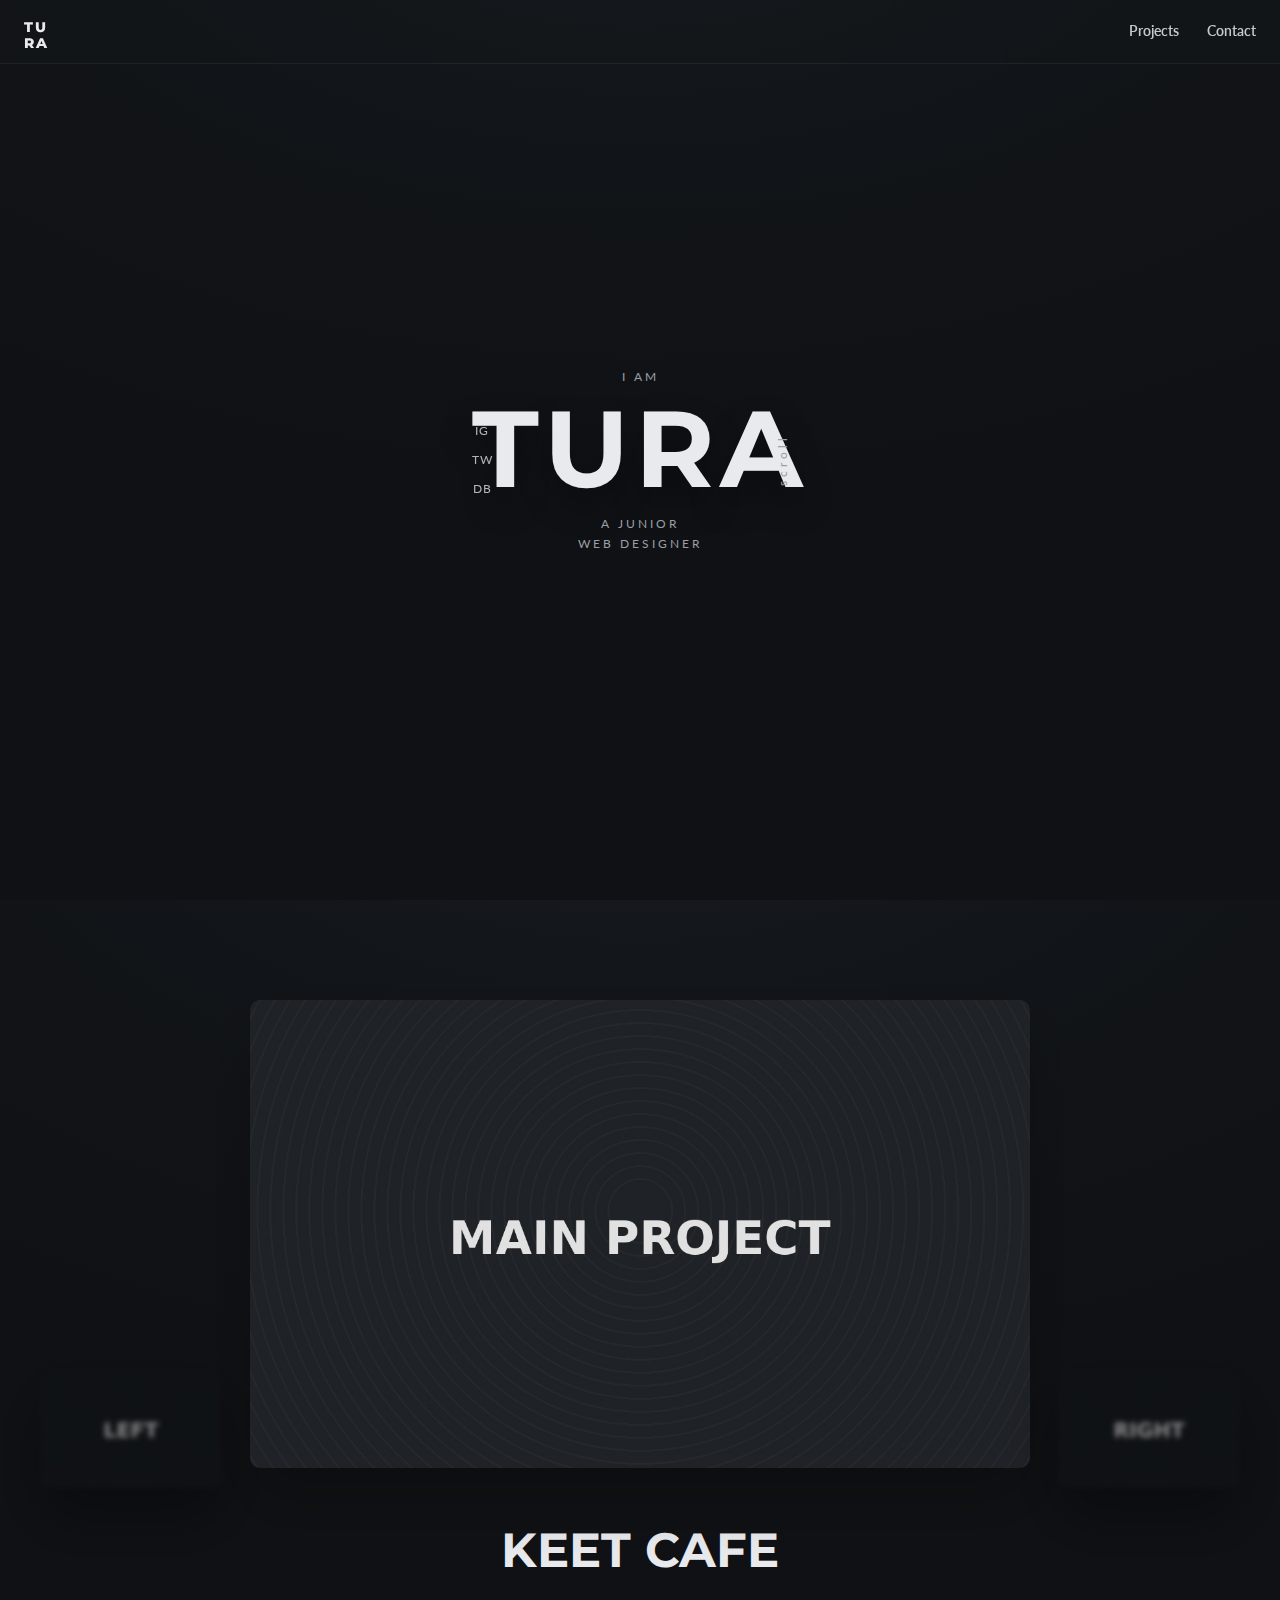
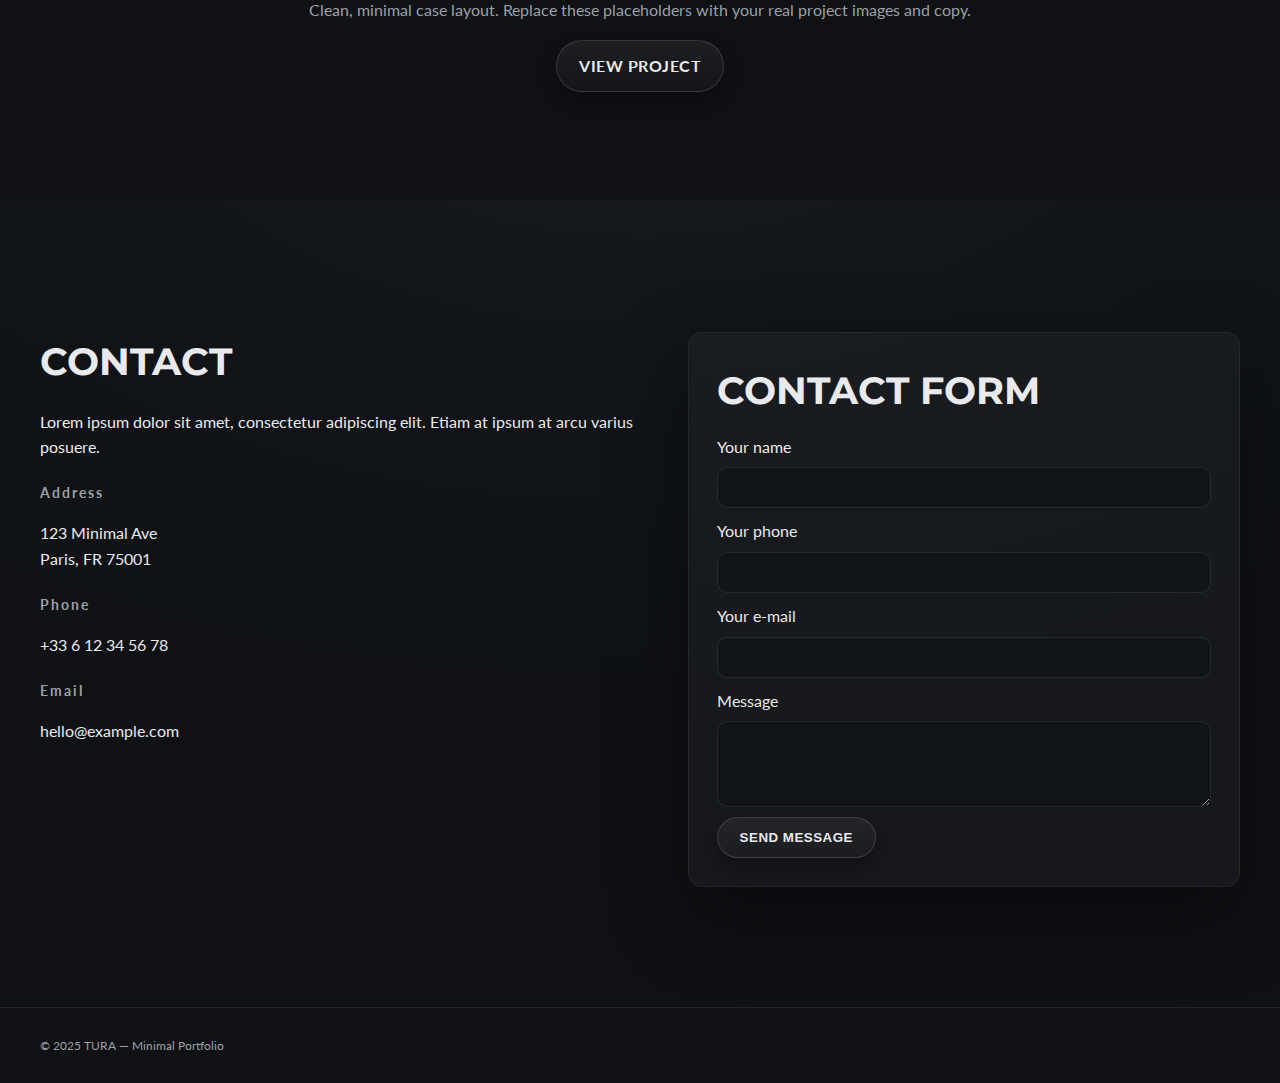
<file: index.html>
<!DOCTYPE html>
<html lang="en">
<head>
  <meta charset="utf-8" />
  <meta name="viewport" content="width=device-width, initial-scale=1" />
  <title>TURA – Minimal Portfolio</title>
  <meta name="description" content="Minimal dark portfolio template (TURA-style) – Projects & Contact." />
  <link rel="preconnect" href="https://fonts.googleapis.com">
  <link rel="preconnect" href="https://fonts.gstatic.com" crossorigin>
  <link href="https://fonts.googleapis.com/css2?family=Lato:wght@300;400;700;900&family=Montserrat:wght@700;800&display=swap" rel="stylesheet">
  <link rel="stylesheet" href="styles.css">
  <link rel="icon" href="assets/favicon.png" type="image/png">
</head>
<body>
  <!-- Navigation -->
  <header class="nav">
    <div class="brand">
      <span class="brand-stack">
        <span>TU</span><span>RA</span>
      </span>
    </div>
    <nav class="links">
      <a href="#projects">Projects</a>
      <a href="#contact">Contact</a>
    </nav>
  </header>

  <!-- Hero / Intro -->
  <section class="section hero" id="home" aria-label="Intro">
    <div class="hero-center">
      <div class="hero-small overline">I am</div>
      <h1 class="hero-title">TURA</h1>
      <div class="hero-small underline">A Junior<br>Web Designer</div>
      <div class="side-social">
        <a href="#" aria-label="Instagram">IG</a>
        <a href="#" aria-label="Twitter">TW</a>
        <a href="#" aria-label="Dribbble">DB</a>
      </div>
      <div class="scroll-indicator" aria-hidden="true">scroll</div>
    </div>
  </section>

  <!-- Projects -->
  <section class="section projects" id="projects" aria-label="Projects">
    <div class="container">
      <div class="gallery">
        <img class="thumb blur-left" src="assets/placeholder-left.jpg" alt="Project thumbnail blurred left">
        <img class="thumb main" src="assets/placeholder-main.jpg" alt="Main project preview">
        <img class="thumb blur-right" src="assets/placeholder-right.jpg" alt="Project thumbnail blurred right">
      </div>
      <h2 class="project-title">KEET CAFE</h2>
      <p class="project-desc">Clean, minimal case layout. Replace these placeholders with your real project images and copy.</p>
      <div class="center">
        <a class="btn" href="#" role="button">VIEW PROJECT</a>
      </div>
    </div>
  </section>

  <!-- Contact -->
  <section class="section contact" id="contact" aria-label="Contact">
    <div class="container contact-grid">
      <div class="contact-info">
        <h2>CONTACT</h2>
        <p>Lorem ipsum dolor sit amet, consectetur adipiscing elit. Etiam at ipsum at arcu varius posuere.</p>
        <div class="info-block">
          <h3>Address</h3>
          <p>123 Minimal Ave<br>Paris, FR 75001</p>
        </div>
        <div class="info-block">
          <h3>Phone</h3>
          <p>+33 6 12 34 56 78</p>
        </div>
        <div class="info-block">
          <h3>Email</h3>
          <p><a href="mailto:hello@example.com">hello@example.com</a></p>
        </div>
      </div>
      <form class="contact-form" netlify>
        <h2>CONTACT FORM</h2>
        <label>
          <span>Your name</span>
          <input type="text" name="name" required>
        </label>
        <label>
          <span>Your phone</span>
          <input type="tel" name="phone">
        </label>
        <label>
          <span>Your e‑mail</span>
          <input type="email" name="email" required>
        </label>
        <label class="full">
          <span>Message</span>
          <textarea name="message" rows="4" required></textarea>
        </label>
        <div class="form-actions">
          <button class="btn" type="submit">SEND MESSAGE</button>
        </div>
      </form>
    </div>
  </section>

  <footer class="footer">
    <div class="container tiny">© 2025 TURA — Minimal Portfolio</div>
  </footer>

  <script src="script.js"></script>
</body>
</html>
</file>
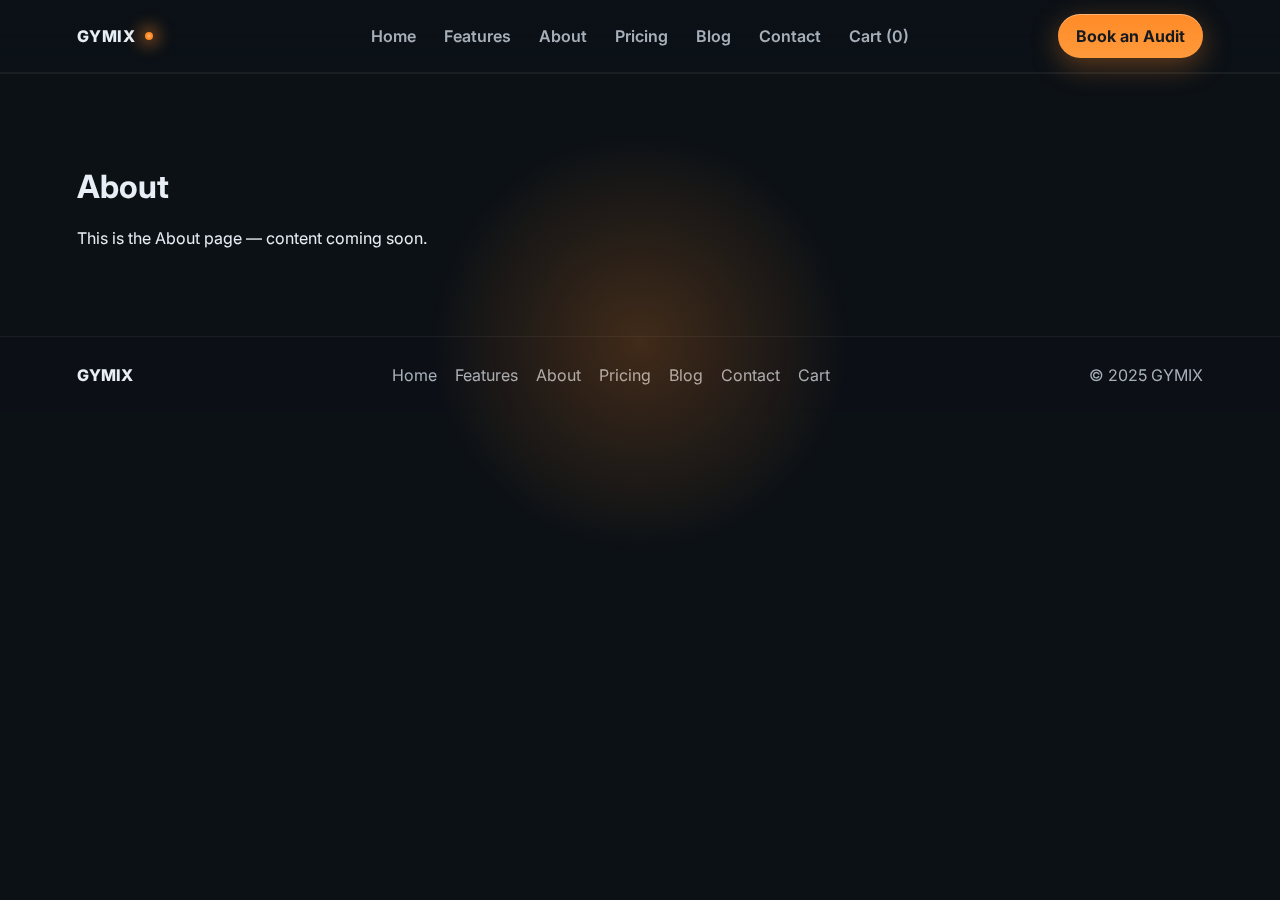
<file: about.html>
<!DOCTYPE html>
<html lang="en">
<head>
  <meta charset="utf-8" />
  <meta name="viewport" content="width=device-width, initial-scale=1" />
  <title>GYMIX</title>
  <link rel="icon" type="image/png" href="assets/favicon.png">
  <link href="https://fonts.googleapis.com/css2?family=Inter:wght@400;500;600;700;800&display=swap" rel="stylesheet">
  <link rel="stylesheet" href="style.css">
</head>
<body>
  <div id="cursor-glow" aria-hidden="true"></div>
  <header class="site-header">
    <div class="nav-inner">
      <a class="brand" href="/"><span class="brand-text">GYMIX</span><span class="brand-dot"></span></a>
      <nav class="main-nav" aria-label="Primary">
        <a class="nav-link" href="index.html">Home</a>
        <a class="nav-link" href="features.html">Features</a>
        <a class="nav-link" href="about.html">About</a>
        <a class="nav-link" href="pricing.html">Pricing</a>
        <a class="nav-link" href="blog.html">Blog</a>
        <a class="nav-link" href="contact.html">Contact</a>
        <a class="nav-link" href="cart.html">Cart (0)</a>
      </nav>
      <a class="cta" href="https://calendly.com/gymgrowthmedia/free-gym-marketing-audit-call" target="_blank" rel="noopener">Book an Audit</a>
    </div>
  </header>

  <main class="placeholder">
    <div class="container">
      <h1>About</h1>
      <p>This is the About page — content coming soon.</p>
    </div>
  </main>

  <footer class="site-footer">
    <div class="footer-inner">
      <div class="footer-brand">GYMIX</div>
      <nav class="footer-links">
        <a href="index.html">Home</a>
        <a href="features.html">Features</a>
        <a href="about.html">About</a>
        <a href="pricing.html">Pricing</a>
        <a href="blog.html">Blog</a>
        <a href="contact.html">Contact</a>
        <a href="cart.html">Cart</a>
      </nav>
      <div class="footer-copy">© 2025 GYMIX</div>
    </div>
  </footer>
  <script src="script.js"></script>
</body>
</html>
</file>
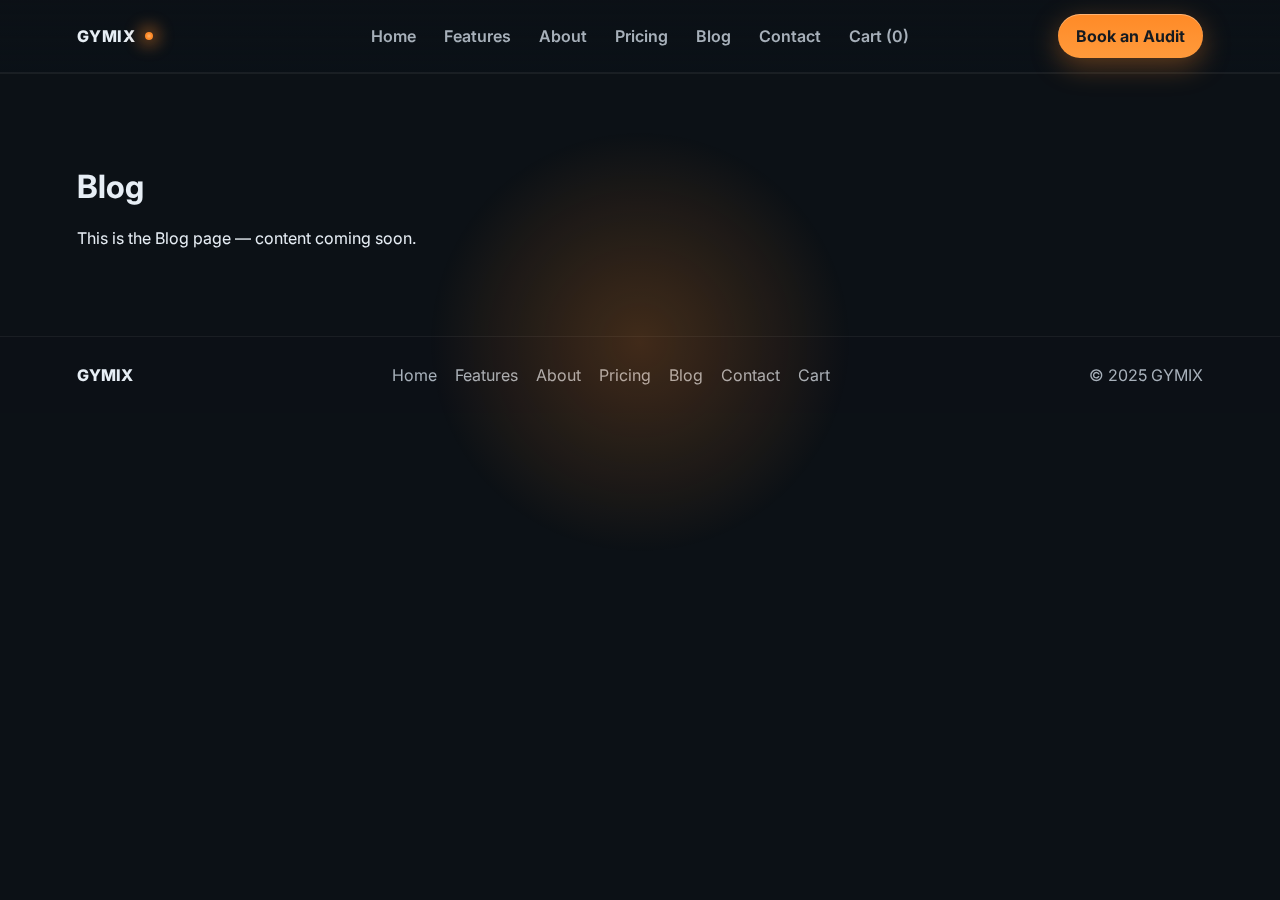
<file: blog.html>
<!DOCTYPE html>
<html lang="en">
<head>
  <meta charset="utf-8" />
  <meta name="viewport" content="width=device-width, initial-scale=1" />
  <title>GYMIX</title>
  <link rel="icon" type="image/png" href="assets/favicon.png">
  <link href="https://fonts.googleapis.com/css2?family=Inter:wght@400;500;600;700;800&display=swap" rel="stylesheet">
  <link rel="stylesheet" href="style.css">
</head>
<body>
  <div id="cursor-glow" aria-hidden="true"></div>
  <header class="site-header">
    <div class="nav-inner">
      <a class="brand" href="/"><span class="brand-text">GYMIX</span><span class="brand-dot"></span></a>
      <nav class="main-nav" aria-label="Primary">
        <a class="nav-link" href="index.html">Home</a>
        <a class="nav-link" href="features.html">Features</a>
        <a class="nav-link" href="about.html">About</a>
        <a class="nav-link" href="pricing.html">Pricing</a>
        <a class="nav-link" href="blog.html">Blog</a>
        <a class="nav-link" href="contact.html">Contact</a>
        <a class="nav-link" href="cart.html">Cart (0)</a>
      </nav>
      <a class="cta" href="https://calendly.com/gymgrowthmedia/free-gym-marketing-audit-call" target="_blank" rel="noopener">Book an Audit</a>
    </div>
  </header>

  <main class="placeholder">
    <div class="container">
      <h1>Blog</h1>
      <p>This is the Blog page — content coming soon.</p>
    </div>
  </main>

  <footer class="site-footer">
    <div class="footer-inner">
      <div class="footer-brand">GYMIX</div>
      <nav class="footer-links">
        <a href="index.html">Home</a>
        <a href="features.html">Features</a>
        <a href="about.html">About</a>
        <a href="pricing.html">Pricing</a>
        <a href="blog.html">Blog</a>
        <a href="contact.html">Contact</a>
        <a href="cart.html">Cart</a>
      </nav>
      <div class="footer-copy">© 2025 GYMIX</div>
    </div>
  </footer>
  <script src="script.js"></script>
</body>
</html>
</file>
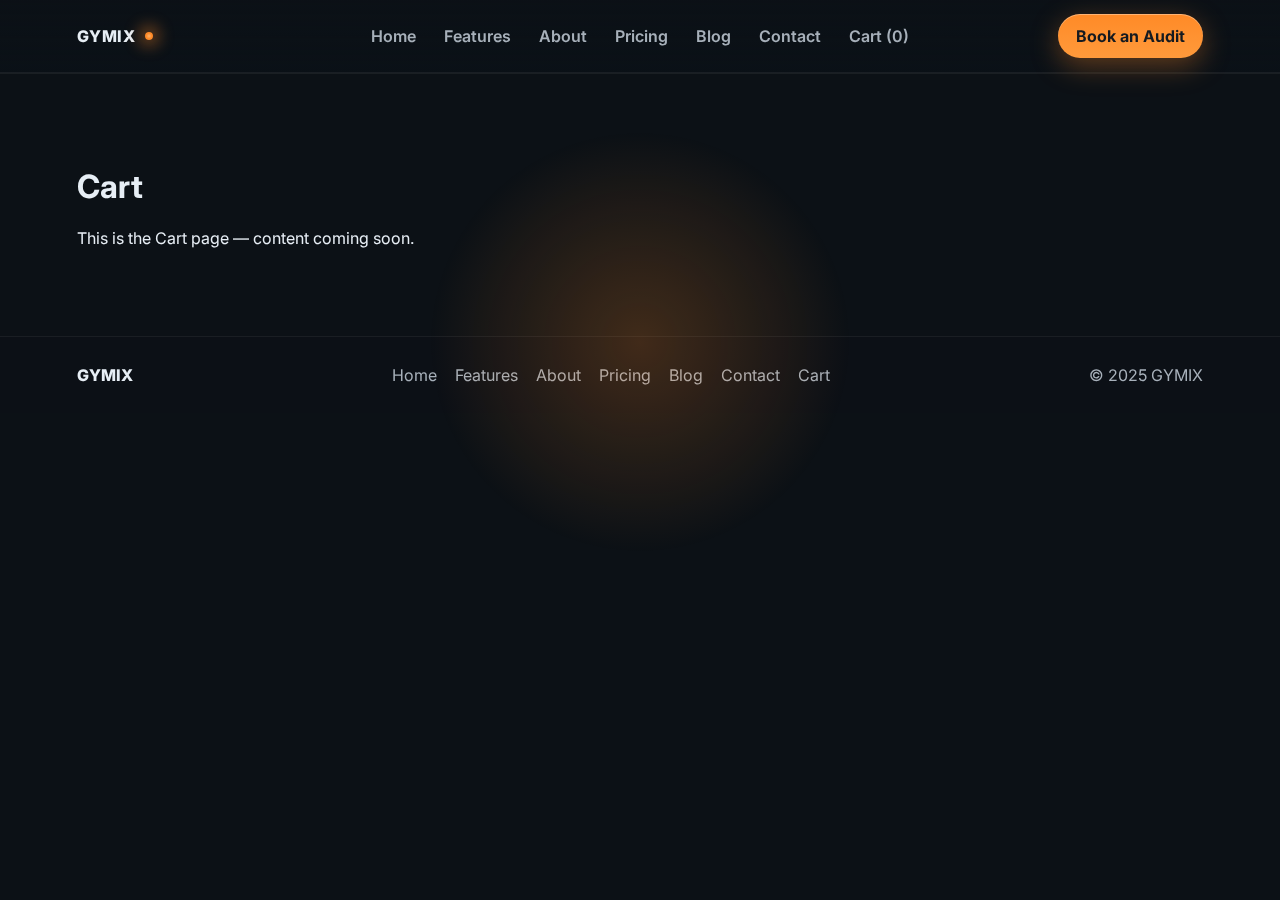
<file: cart.html>
<!DOCTYPE html>
<html lang="en">
<head>
  <meta charset="utf-8" />
  <meta name="viewport" content="width=device-width, initial-scale=1" />
  <title>GYMIX</title>
  <link rel="icon" type="image/png" href="assets/favicon.png">
  <link href="https://fonts.googleapis.com/css2?family=Inter:wght@400;500;600;700;800&display=swap" rel="stylesheet">
  <link rel="stylesheet" href="style.css">
</head>
<body>
  <div id="cursor-glow" aria-hidden="true"></div>
  <header class="site-header">
    <div class="nav-inner">
      <a class="brand" href="/"><span class="brand-text">GYMIX</span><span class="brand-dot"></span></a>
      <nav class="main-nav" aria-label="Primary">
        <a class="nav-link" href="index.html">Home</a>
        <a class="nav-link" href="features.html">Features</a>
        <a class="nav-link" href="about.html">About</a>
        <a class="nav-link" href="pricing.html">Pricing</a>
        <a class="nav-link" href="blog.html">Blog</a>
        <a class="nav-link" href="contact.html">Contact</a>
        <a class="nav-link" href="cart.html">Cart (0)</a>
      </nav>
      <a class="cta" href="https://calendly.com/gymgrowthmedia/free-gym-marketing-audit-call" target="_blank" rel="noopener">Book an Audit</a>
    </div>
  </header>

  <main class="placeholder">
    <div class="container">
      <h1>Cart</h1>
      <p>This is the Cart page — content coming soon.</p>
    </div>
  </main>

  <footer class="site-footer">
    <div class="footer-inner">
      <div class="footer-brand">GYMIX</div>
      <nav class="footer-links">
        <a href="index.html">Home</a>
        <a href="features.html">Features</a>
        <a href="about.html">About</a>
        <a href="pricing.html">Pricing</a>
        <a href="blog.html">Blog</a>
        <a href="contact.html">Contact</a>
        <a href="cart.html">Cart</a>
      </nav>
      <div class="footer-copy">© 2025 GYMIX</div>
    </div>
  </footer>
  <script src="script.js"></script>
</body>
</html>
</file>
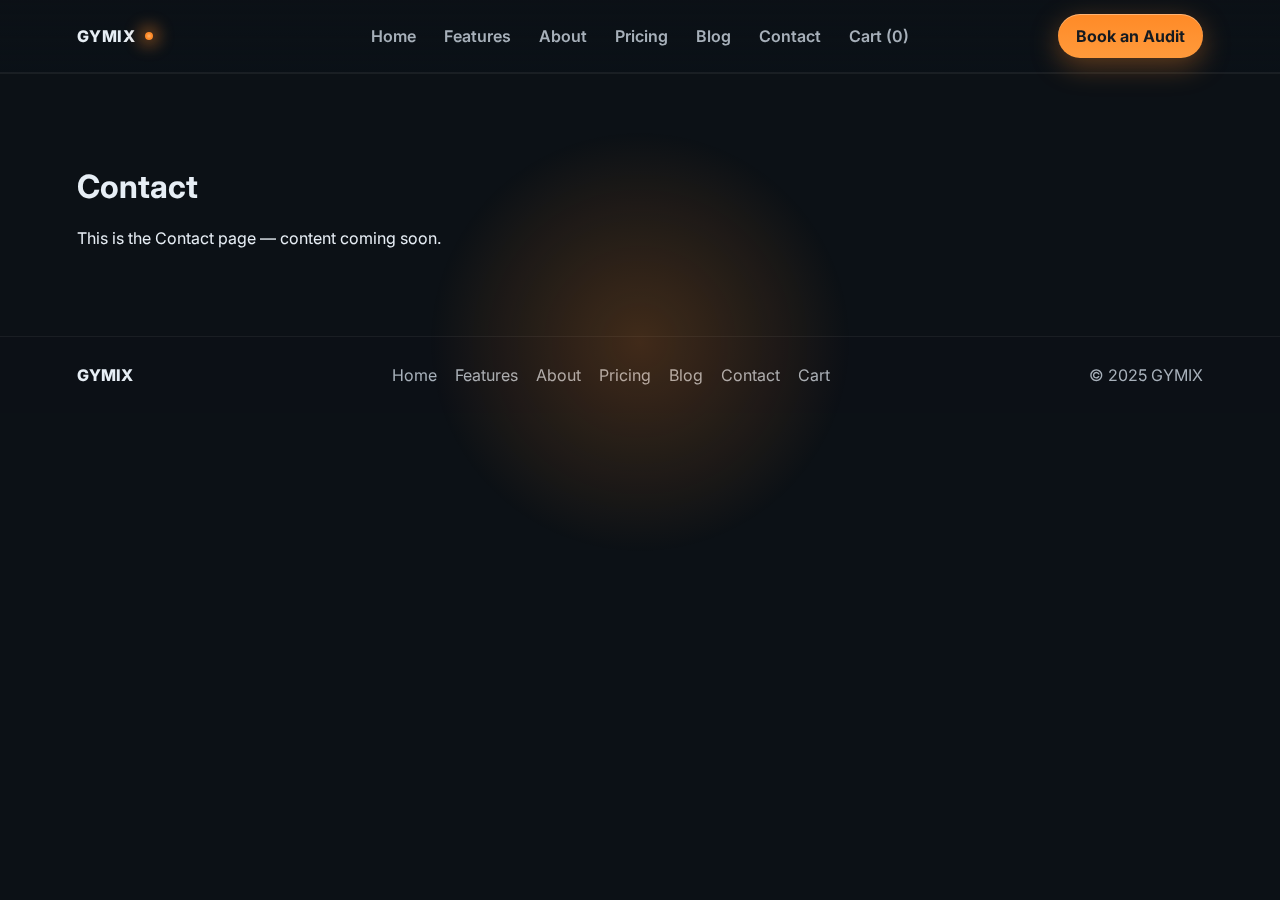
<file: contact.html>
<!DOCTYPE html>
<html lang="en">
<head>
  <meta charset="utf-8" />
  <meta name="viewport" content="width=device-width, initial-scale=1" />
  <title>GYMIX</title>
  <link rel="icon" type="image/png" href="assets/favicon.png">
  <link href="https://fonts.googleapis.com/css2?family=Inter:wght@400;500;600;700;800&display=swap" rel="stylesheet">
  <link rel="stylesheet" href="style.css">
</head>
<body>
  <div id="cursor-glow" aria-hidden="true"></div>
  <header class="site-header">
    <div class="nav-inner">
      <a class="brand" href="/"><span class="brand-text">GYMIX</span><span class="brand-dot"></span></a>
      <nav class="main-nav" aria-label="Primary">
        <a class="nav-link" href="index.html">Home</a>
        <a class="nav-link" href="features.html">Features</a>
        <a class="nav-link" href="about.html">About</a>
        <a class="nav-link" href="pricing.html">Pricing</a>
        <a class="nav-link" href="blog.html">Blog</a>
        <a class="nav-link" href="contact.html">Contact</a>
        <a class="nav-link" href="cart.html">Cart (0)</a>
      </nav>
      <a class="cta" href="https://calendly.com/gymgrowthmedia/free-gym-marketing-audit-call" target="_blank" rel="noopener">Book an Audit</a>
    </div>
  </header>

  <main class="placeholder">
    <div class="container">
      <h1>Contact</h1>
      <p>This is the Contact page — content coming soon.</p>
    </div>
  </main>

  <footer class="site-footer">
    <div class="footer-inner">
      <div class="footer-brand">GYMIX</div>
      <nav class="footer-links">
        <a href="index.html">Home</a>
        <a href="features.html">Features</a>
        <a href="about.html">About</a>
        <a href="pricing.html">Pricing</a>
        <a href="blog.html">Blog</a>
        <a href="contact.html">Contact</a>
        <a href="cart.html">Cart</a>
      </nav>
      <div class="footer-copy">© 2025 GYMIX</div>
    </div>
  </footer>
  <script src="script.js"></script>
</body>
</html>
</file>
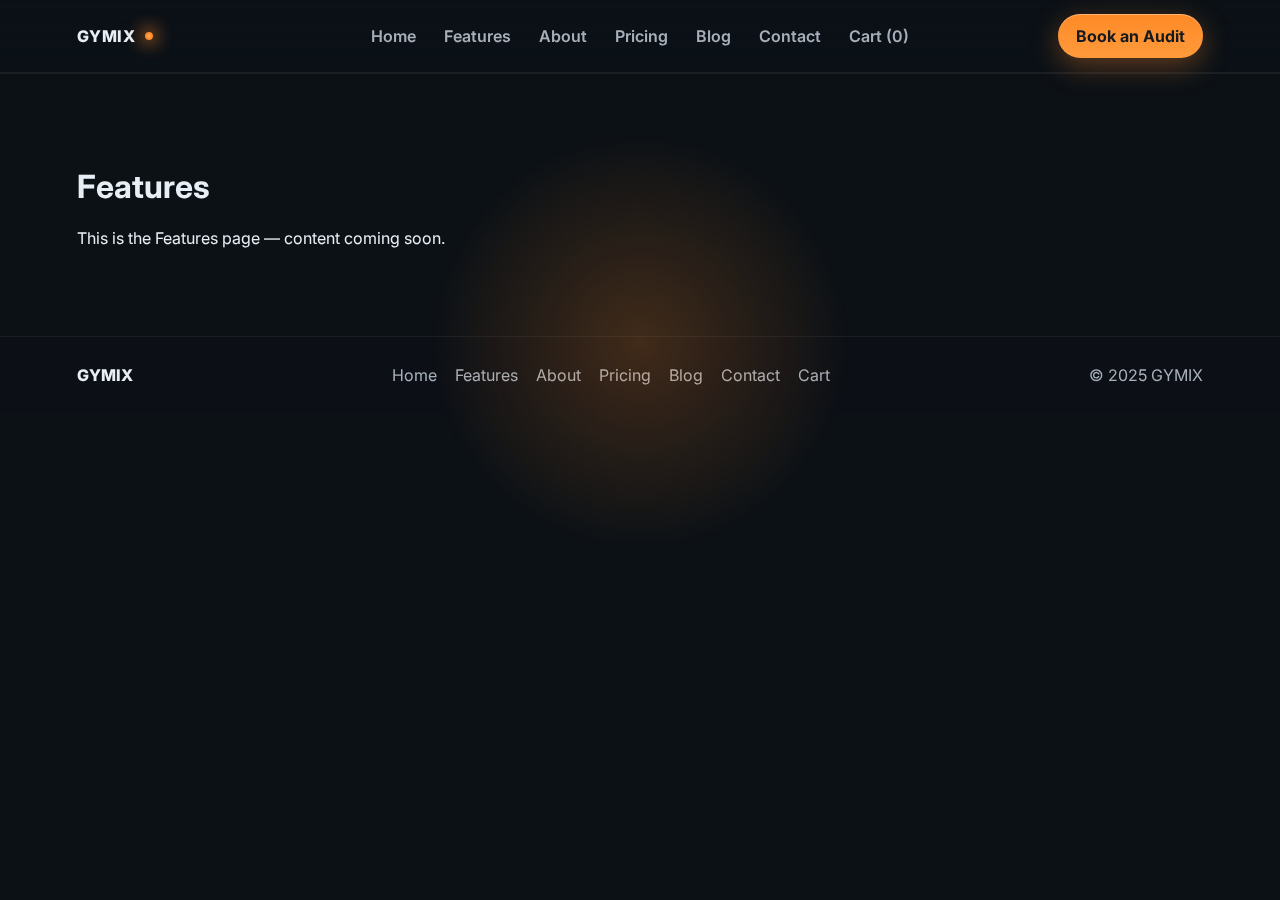
<file: features.html>
<!DOCTYPE html>
<html lang="en">
<head>
  <meta charset="utf-8" />
  <meta name="viewport" content="width=device-width, initial-scale=1" />
  <title>GYMIX</title>
  <link rel="icon" type="image/png" href="assets/favicon.png">
  <link href="https://fonts.googleapis.com/css2?family=Inter:wght@400;500;600;700;800&display=swap" rel="stylesheet">
  <link rel="stylesheet" href="style.css">
</head>
<body>
  <div id="cursor-glow" aria-hidden="true"></div>
  <header class="site-header">
    <div class="nav-inner">
      <a class="brand" href="/"><span class="brand-text">GYMIX</span><span class="brand-dot"></span></a>
      <nav class="main-nav" aria-label="Primary">
        <a class="nav-link" href="index.html">Home</a>
        <a class="nav-link" href="features.html">Features</a>
        <a class="nav-link" href="about.html">About</a>
        <a class="nav-link" href="pricing.html">Pricing</a>
        <a class="nav-link" href="blog.html">Blog</a>
        <a class="nav-link" href="contact.html">Contact</a>
        <a class="nav-link" href="cart.html">Cart (0)</a>
      </nav>
      <a class="cta" href="https://calendly.com/gymgrowthmedia/free-gym-marketing-audit-call" target="_blank" rel="noopener">Book an Audit</a>
    </div>
  </header>

  <main class="placeholder">
    <div class="container">
      <h1>Features</h1>
      <p>This is the Features page — content coming soon.</p>
    </div>
  </main>

  <footer class="site-footer">
    <div class="footer-inner">
      <div class="footer-brand">GYMIX</div>
      <nav class="footer-links">
        <a href="index.html">Home</a>
        <a href="features.html">Features</a>
        <a href="about.html">About</a>
        <a href="pricing.html">Pricing</a>
        <a href="blog.html">Blog</a>
        <a href="contact.html">Contact</a>
        <a href="cart.html">Cart</a>
      </nav>
      <div class="footer-copy">© 2025 GYMIX</div>
    </div>
  </footer>
  <script src="script.js"></script>
</body>
</html>
</file>
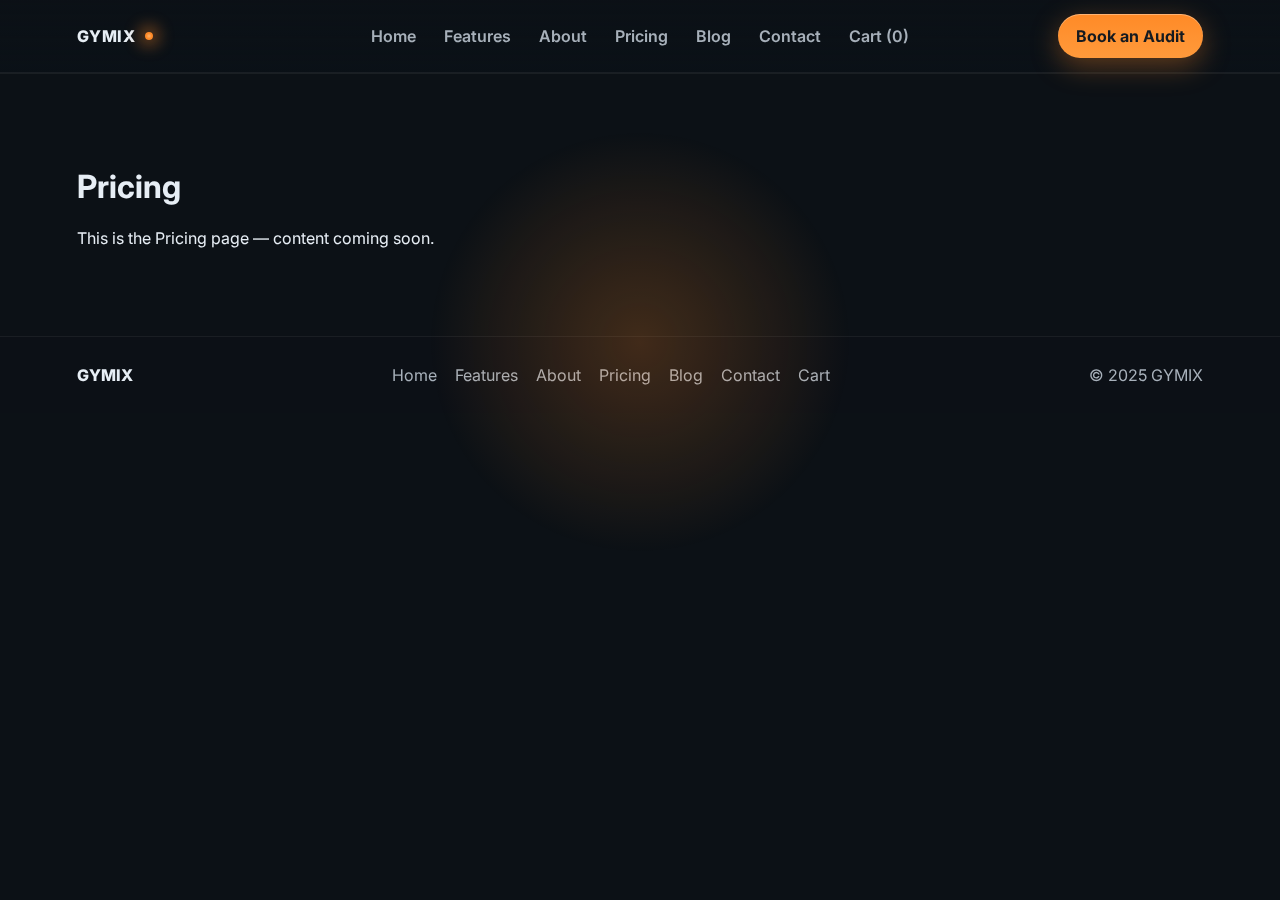
<file: pricing.html>
<!DOCTYPE html>
<html lang="en">
<head>
  <meta charset="utf-8" />
  <meta name="viewport" content="width=device-width, initial-scale=1" />
  <title>GYMIX</title>
  <link rel="icon" type="image/png" href="assets/favicon.png">
  <link href="https://fonts.googleapis.com/css2?family=Inter:wght@400;500;600;700;800&display=swap" rel="stylesheet">
  <link rel="stylesheet" href="style.css">
</head>
<body>
  <div id="cursor-glow" aria-hidden="true"></div>
  <header class="site-header">
    <div class="nav-inner">
      <a class="brand" href="/"><span class="brand-text">GYMIX</span><span class="brand-dot"></span></a>
      <nav class="main-nav" aria-label="Primary">
        <a class="nav-link" href="index.html">Home</a>
        <a class="nav-link" href="features.html">Features</a>
        <a class="nav-link" href="about.html">About</a>
        <a class="nav-link" href="pricing.html">Pricing</a>
        <a class="nav-link" href="blog.html">Blog</a>
        <a class="nav-link" href="contact.html">Contact</a>
        <a class="nav-link" href="cart.html">Cart (0)</a>
      </nav>
      <a class="cta" href="https://calendly.com/gymgrowthmedia/free-gym-marketing-audit-call" target="_blank" rel="noopener">Book an Audit</a>
    </div>
  </header>

  <main class="placeholder">
    <div class="container">
      <h1>Pricing</h1>
      <p>This is the Pricing page — content coming soon.</p>
    </div>
  </main>

  <footer class="site-footer">
    <div class="footer-inner">
      <div class="footer-brand">GYMIX</div>
      <nav class="footer-links">
        <a href="index.html">Home</a>
        <a href="features.html">Features</a>
        <a href="about.html">About</a>
        <a href="pricing.html">Pricing</a>
        <a href="blog.html">Blog</a>
        <a href="contact.html">Contact</a>
        <a href="cart.html">Cart</a>
      </nav>
      <div class="footer-copy">© 2025 GYMIX</div>
    </div>
  </footer>
  <script src="script.js"></script>
</body>
</html>
</file>
<file: styles.css>
/* =========== Variables =========== */
:root{
  --bg-1:#0f1114;            /* deepest */
  --bg-2:#14171b;            /* surface */
  --text:#e8eaed;            /* primary text */
  --muted:#9aa0a6;           /* secondary text */
  --line:#22262b;
  --glow:#000000;            /* shadow base */
  --accent:#cfcfcf;          /* subtle highlight (not gold to keep monochrome) */
  --radius:14px;
  --container:1200px;
}

/* Reset-ish */
*{box-sizing:border-box}
html,body{height:100%}
body{
  margin:0;
  color:var(--text);
  background: radial-gradient(1200px 700px at 50% -20%, #1a1e23 0%, #121519 40%, var(--bg-1) 100%);
  font:400 16px/1.6 "Lato", system-ui, -apple-system, Segoe UI, Roboto, Arial, sans-serif;
}
a{color:inherit;text-decoration:none}
img{max-width:100%;display:block}

/* Helpers */
.section{padding:120px 24px; position:relative}
.container{max-width:var(--container); margin:0 auto}
.center{text-align:center}
.tiny{font-size:12px; color:var(--muted)}

/* ======= Nav ======= */
.nav{
  position:fixed; z-index:20; inset:0 0 auto 0; height:64px;
  display:flex; align-items:center; justify-content:space-between;
  padding:0 24px;
  backdrop-filter: blur(6px);
  background:rgba(20,23,27,0.35);
  border-bottom:1px solid rgba(255,255,255,0.06);
}
.brand .brand-stack{display:inline-flex; flex-direction:column; gap:2px; letter-spacing:2px; font-weight:800; font-family:"Montserrat",sans-serif}
.brand .brand-stack span{display:block; line-height:1; font-size:14px}
.links{display:flex; gap:28px; font-weight:600; font-size:14px}
.links a{opacity:.85; transition:opacity .2s ease}
.links a:hover{opacity:1}

/* ======= Hero ======= */
.hero{min-height:100svh; display:grid; place-items:center; padding-top:140px}
.hero-center{position:relative; text-align:center; max-width:900px; margin:0 auto}
.hero-title{
  font-family:"Montserrat", sans-serif;
  font-size:108px; letter-spacing:6px; line-height:1; margin:8px 0 12px 0;
  text-shadow:0 16px 32px rgba(0,0,0,.35);
}
.hero-small{color:var(--muted); letter-spacing:3px; text-transform:uppercase; font-size:12px}
.hero-small.underline{margin-top:8px}
.side-social{
  position:absolute; left:0; top:50%; transform:translateY(-50%);
  display:flex; flex-direction:column; gap:10px; opacity:.75;
}
.side-social a{font-size:12px; letter-spacing:1px}
.scroll-indicator{
  position:absolute; right:0; top:50%; transform:translateY(-50%) rotate(-90deg);
  font-size:12px; letter-spacing:4px; color:var(--muted);
}

/* ======= Projects ======= */
.projects .gallery{
  display:grid; grid-template-columns:1fr minmax(0,780px) 1fr; gap:28px; align-items:end;
  margin-bottom:24px;
}
.thumb{border-radius:10px; filter:contrast(0.95) saturate(0.9); box-shadow:0 30px 60px rgba(0,0,0,.35)}
.thumb.main{transform:translateY(-20px)}
.blur-left{filter:blur(2px) brightness(.7)}
.blur-right{filter:blur(2px) brightness(.7)}
.project-title{
  text-align:center; font-family:"Montserrat",sans-serif; font-size:48px; margin:8px 0 8px;
}
.project-desc{color:var(--muted); text-align:center; max-width:760px; margin:0 auto 18px}

/* Buttons */
.btn{
  display:inline-block; padding:12px 22px; border-radius:999px;
  border:1px solid rgba(255,255,255,.14);
  background:linear-gradient(180deg, rgba(255,255,255,.06), rgba(255,255,255,.02));
  color:var(--text); font-weight:700; letter-spacing:.5px; transition:box-shadow .2s, transform .2s, border-color .2s;
  box-shadow:0 8px 18px rgba(0,0,0,.35);
}
.btn:hover{transform:translateY(-1px); border-color:rgba(255,255,255,.3); box-shadow:0 12px 24px rgba(0,0,0,.45)}

/* ======= Contact ======= */
.contact-grid{display:grid; grid-template-columns:1.1fr 1fr; gap:40px}
.contact h2{font-family:"Montserrat",sans-serif; font-size:38px; margin:0 0 12px}
.info-block h3{margin:22px 0 6px; font-size:14px; letter-spacing:2px; color:var(--muted)}
.contact-form{
  background:rgba(255,255,255,.03); border:1px solid rgba(255,255,255,.06);
  box-shadow:0 30px 80px rgba(0,0,0,.4); border-radius:var(--radius);
  padding:28px;
}
.contact-form h2{margin-top:0; font-family:"Montserrat",sans-serif}
.contact-form label{display:flex; flex-direction:column; gap:8px; margin:10px 0}
.contact-form input, .contact-form textarea{
  background:#0f1419; color:var(--text); border:1px solid rgba(255,255,255,.09);
  border-radius:10px; padding:12px 14px; outline:none;
}
.contact-form input:focus, .contact-form textarea:focus{border-color:rgba(255,255,255,.28)}
.contact-form .full{grid-column:1/-1}
.form-actions{margin-top:10px}

/* Footer */
.footer{border-top:1px solid var(--line); padding:28px 24px}

/* Responsive small */
@media (max-width: 900px){
  .hero-title{font-size:64px; letter-spacing:4px}
  .projects .gallery{grid-template-columns:1fr; gap:16px}
  .thumb.main{transform:none}
  .contact-grid{grid-template-columns:1fr}
}
</file>
<file: style.css>
:root{--bg:#0c1116;--ink:#e7eef5;--muted:#a7b0ba;--line:rgba(255,255,255,.06);--a1:#ff8a27;--a2:#ff7a1a;--a3:#ffb36b}
*{box-sizing:border-box} html,body{height:100%} body{margin:0;background:var(--bg);color:var(--ink);font-family:"Inter",system-ui,Segoe UI,Roboto,Helvetica,Arial,sans-serif}
a{color:inherit;text-decoration:none} img{max-width:100%;display:block}
.container{width:min(1200px,88vw);margin-inline:auto}
#cursor-glow{position:fixed;inset:0;z-index:0;pointer-events:none;background:radial-gradient(340px 340px at var(--mx,50%) var(--my,38%), rgba(255,138,39,.22), transparent 62%)}
.site-header{position:sticky;top:0;z-index:10;backdrop-filter:saturate(140%) blur(8px);background:linear-gradient(to bottom, rgba(12,17,22,.78), rgba(12,17,22,.42));border-bottom:1px solid var(--line)}
.nav-inner{width:min(1200px,88vw);margin:auto;height:72px;display:grid;grid-template-columns:1fr auto 1fr;align-items:center;gap:16px}
.brand{display:inline-flex;align-items:center;gap:10px}
.brand-text{font-weight:800;letter-spacing:.5px;color:var(--ink)}
.brand-dot{width:8px;height:8px;border-radius:50%;background:radial-gradient(35% 35% at 50% 50%, var(--a3), var(--a1));box-shadow:0 0 16px 6px rgba(255,138,39,.45)}
.main-nav{display:flex;gap:28px;justify-content:center;align-items:center}
.nav-link{position:relative;padding:10px 0;font-weight:600;color:var(--muted);transition:color .25s}
.nav-link:hover,.nav-link:focus{color:var(--ink)}
.nav-link.active{color:var(--ink)}
.nav-link::after{content:"";position:absolute;left:50%;bottom:-8px;translate:-50% 0;width:0;height:2px;background:linear-gradient(90deg,var(--a2),var(--a1));border-radius:2px;transition:width .28s}
.nav-link:hover::after,.nav-link.active::after{width:24px}
.cta{justify-self:end;padding:12px 18px;border-radius:999px;font-weight:700;color:#151a20;background:linear-gradient(180deg,var(--a1),#ff9a3b);box-shadow:0 8px 28px rgba(255,138,39,.35),inset 0 1px 0 rgba(255,255,255,.35);transition:transform .18s,box-shadow .18s,filter .18s}
.cta:hover{transform:translateY(-1px);filter:brightness(1.04);box-shadow:0 10px 36px rgba(255,138,39,.5),inset 0 1px 0 rgba(255,255,255,.45)}
.hero{position:relative;min-height:100vh;display:grid;place-items:center;text-align:center;overflow:hidden}
.hero-bg{position:absolute;inset:0;z-index:0}
.hero-bg>img{position:absolute;inset:0;width:100%;height:100%;object-fit:cover}
.hero-overlay{position:absolute;inset:0;background:linear-gradient(to bottom, rgba(0,0,0,.45), rgba(0,0,0,.35) 40%, rgba(0,0,0,.55) 100%)}
.hero-halo{position:absolute;left:50%;top:60%;width:1200px;height:1200px;translate:-50% -50%;background:radial-gradient(closest-side, rgba(255,138,39,.18), rgba(255,138,39,0) 70%);filter:blur(28px);transform:scale(1);transition:transform 1.5s ease,opacity 1.5s ease;opacity:.85}
.hero.scrolled .hero-halo{transform:scale(1.18);opacity:1}
.hero-inner{position:relative;z-index:1;max-width:900px;padding:0 20px;animation:fadeUp .6s ease both .1s}
.hero-title{font-size:clamp(2.2rem,6vw,4.5rem);font-weight:800;line-height:1.08;margin:0 0 16px}
.hero-sub{font-size:1.1rem;color:var(--muted);margin:0 0 36px}
.hero-actions{display:flex;gap:16px;justify-content:center;flex-wrap:wrap}
.btn-primary,.btn-secondary{padding:14px 22px;border-radius:999px;font-weight:700}
.btn-primary{background:linear-gradient(180deg,var(--a1),var(--a2));color:#161b20;box-shadow:0 10px 28px rgba(255,138,39,.35)}
.btn-primary:hover{transform:translateY(-2px);box-shadow:0 14px 36px rgba(255,138,39,.5)}
.btn-secondary{background:transparent;border:1px solid var(--line);color:var(--ink)} .btn-secondary:hover{background:rgba(255,255,255,.05)}
.scroll-indicator{position:absolute;bottom:18px;left:50%;translate:-50% 0;opacity:.8;animation:float 1.8s ease-in-out infinite}
.scroll-indicator img{width:22px;height:22px}
.placeholder{padding:72px 0;border-top:1px solid var(--line)}
.site-footer{border-top:1px solid var(--line);padding:28px 0;background:rgba(12,17,22,.9)}
.footer-inner{width:min(1200px,88vw);margin:auto;display:flex;align-items:center;justify-content:space-between;gap:16px;flex-wrap:wrap}
.footer-links{display:flex;gap:18px;color:var(--muted)} .footer-copy{color:var(--muted)} .footer-brand{font-weight:800}
@keyframes fadeUp{from{opacity:0;transform:translateY(8px)}to{opacity:1;transform:translateY(0)}}
@keyframes float{0%,100%{transform:translateY(0)}50%{transform:translateY(-6px)}}
</file>
